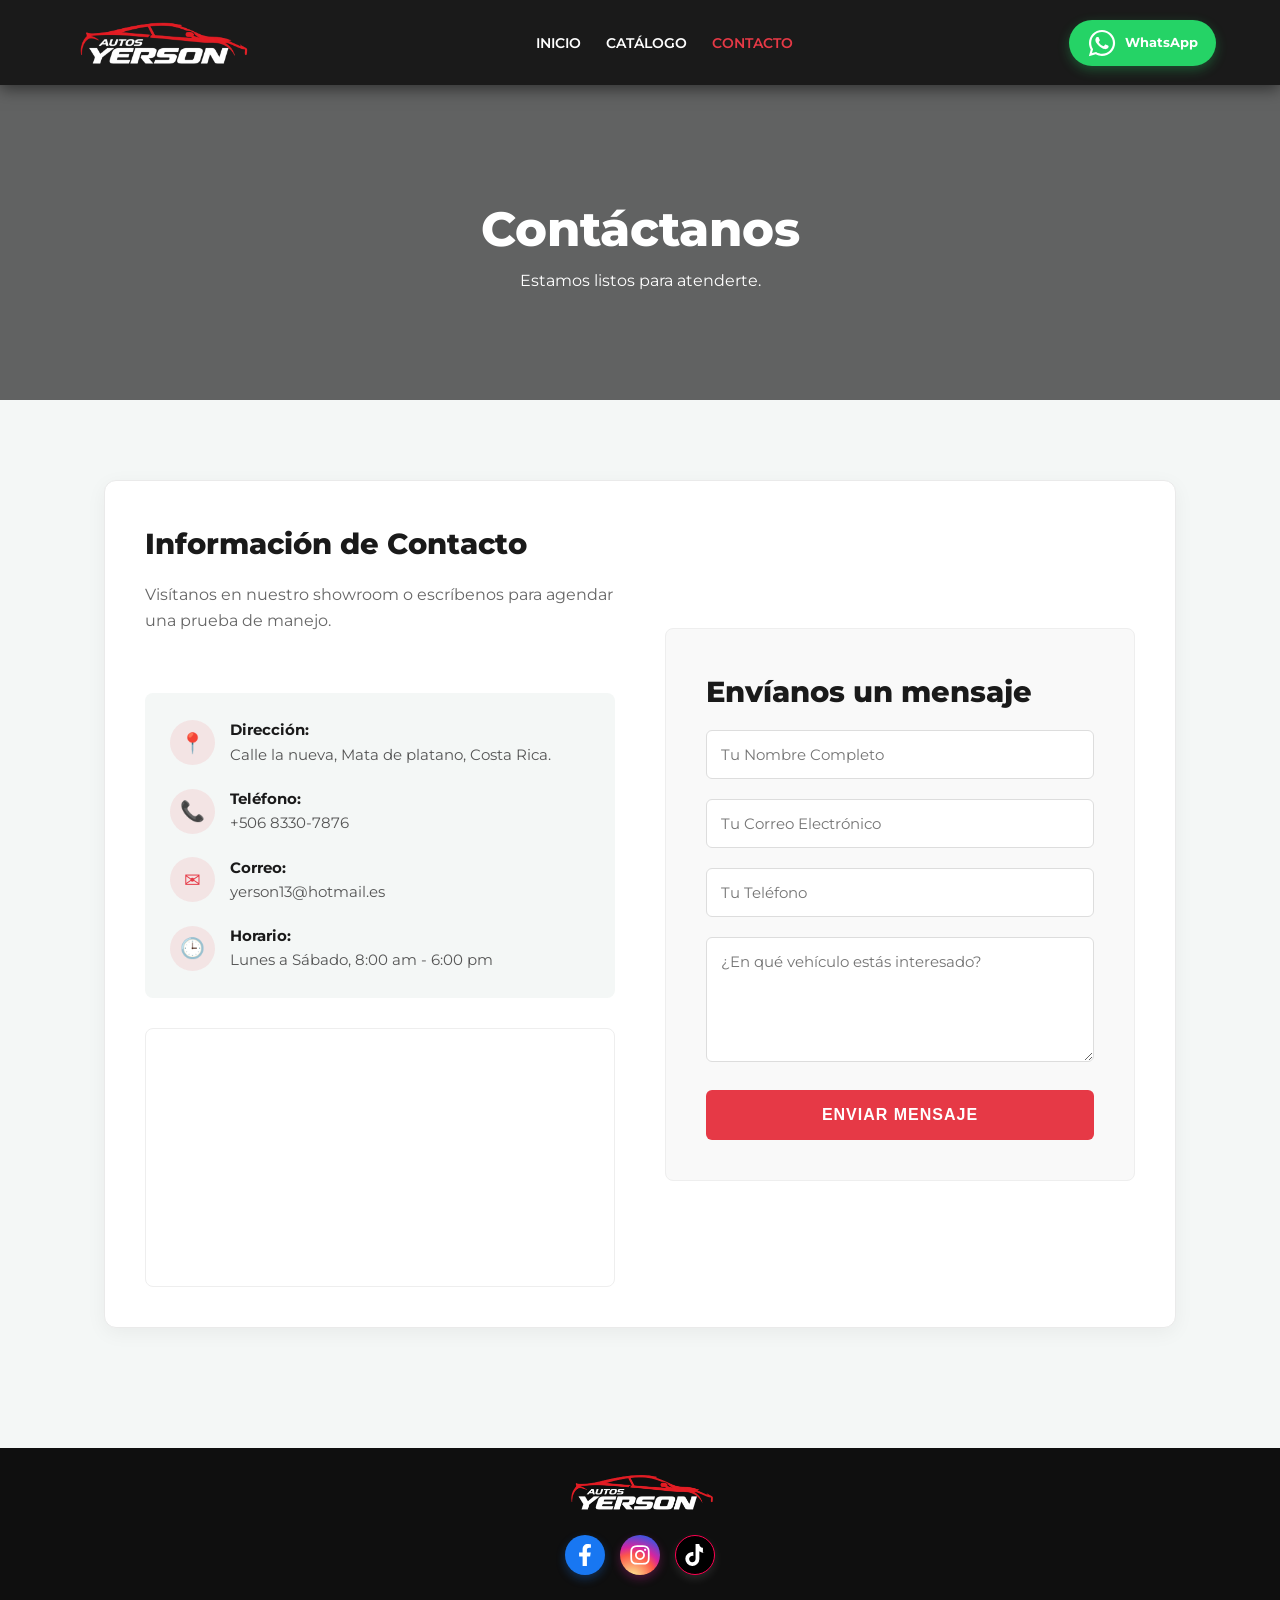
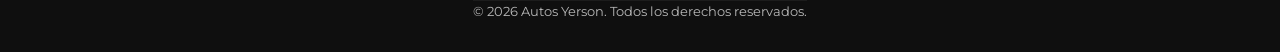
<file: contacto.html>
<!DOCTYPE html>
<html lang="es">
<head>
    <meta charset="UTF-8">
    <meta name="viewport" content="width=device-width, initial-scale=1.0">
    <title>Contacto | Autos Yerson</title>
    <link href="https://fonts.googleapis.com/css2?family=Montserrat:wght@400;600;700;800&display=swap" rel="stylesheet">
    <link rel="stylesheet" href="css/styles.css">
    <link rel="icon" type="image/png" href="img/logo.ico">
</head>
<body>
    <header>
        <div class="logo">
            <a href="index.html">
                <img src="img/logo.png" alt="Logo Autos Yereson" class="logo-img">
            </a>
        </div>
        <button class="menu-toggle" id="menu-toggle">☰</button>
        <nav id="nav-menu">
            <ul>
                <li><a href="index.html">Inicio</a></li>
                <li><a href="catalogo.html">Catálogo</a></li>
                <li><a href="contacto.html" class="active">Contacto</a></li>
            </ul>
        </nav>
         <a href="https://wa.me/50683307876" class="btn-whatsapp desktop-whatsapp" target="_blank" rel="noopener noreferrer">
    <svg viewBox="0 0 448 512" width="18" height="18"><path fill="currentColor" d="M380.9 97.1C339 55.1 283.2 32 223.9 32c-122.4 0-222 99.6-222 222 0 39.1 10.2 77.3 29.6 111L0 480l117.7-30.9c32.4 17.7 68.9 27 106.1 27h.1c122.3 0 224.1-99.6 224.1-222 0-59.3-25.2-115-67.1-157zm-157 341.6c-33.2 0-65.7-8.9-94-25.7l-6.7-4-69.8 18.3L72 359.2l-4.4-7c-18.5-29.4-28.2-63.3-28.2-98.2 0-101.7 82.8-184.5 184.6-184.5 49.3 0 95.6 19.2 130.4 54.1 34.8 34.9 56.2 81.2 56.1 130.5 0 101.8-84.9 184.6-186.6 184.6zm101.2-138.2c-5.5-2.8-32.8-16.2-37.9-18-5.1-1.9-8.8-2.8-12.5 2.8-3.7 5.6-14.3 18-17.6 21.8-3.2 3.7-6.5 4.2-12 1.4-32.6-16.3-54-29.1-75.5-66-5.7-9.8 5.7-9.1 16.3-30.3 1.8-3.7.9-6.9-.5-9.7-1.4-2.8-12.5-30.1-17.1-41.2-4.5-10.8-9.1-9.3-12.5-9.5-3.2-.2-6.9-.2-10.6-.2-3.7 0-9.7 1.4-14.8 6.9-5.1 5.6-19.4 19-19.4 46.3 0 27.3 19.9 53.7 22.6 57.4 2.8 3.7 39.1 59.7 94.8 83.8 35.2 15.2 49 16.5 66.6 13.9 10.7-1.6 32.8-13.4 37.4-26.4 4.6-13 4.6-24.1 3.2-26.4-1.3-2.5-5-3.9-10.5-6.6z"/></svg>
    WhatsApp
</a>
    </header>


<a href="https://wa.me/50683307876" class="whatsapp-flotante-premium" target="_blank" aria-label="Chat por WhatsApp">
    <svg viewBox="0 0 448 512" width="28" height="28">
        <path fill="currentColor" d="M380.9 97.1C339 55.1 283.2 32 223.9 32c-122.4 0-222 99.6-222 222 0 39.1 10.2 77.3 29.6 111L0 480l117.7-30.9c32.4 17.7 68.9 27 106.1 27h.1c122.3 0 224.1-99.6 224.1-222 0-59.3-25.2-115-67.1-157zm-157 341.6c-33.2 0-65.7-8.9-94-25.7l-6.7-4-69.8 18.3L72 359.2l-4.4-7c-18.5-29.4-28.2-63.3-28.2-98.2 0-101.7 82.8-184.5 184.6-184.5 49.3 0 95.6 19.2 130.4 54.1 34.8 34.9 56.2 81.2 56.1 130.5 0 101.8-84.9 184.6-186.6 184.6zm101.2-138.2c-5.5-2.8-32.8-16.2-37.9-18-5.1-1.9-8.8-2.8-12.5 2.8-3.7 5.6-14.3 18-17.6 21.8-3.2 3.7-6.5 4.2-12 1.4-32.6-16.3-54-29.1-75.5-66-5.7-9.8 5.7-9.1 16.3-30.3 1.8-3.7.9-6.9-.5-9.7-1.4-2.8-12.5-30.1-17.1-41.2-4.5-10.8-9.1-9.3-12.5-9.5-3.2-.2-6.9-.2-10.6-.2-3.7 0-9.7 1.4-14.8 6.9-5.1 5.6-19.4 19-19.4 46.3 0 27.3 19.9 53.7 22.6 57.4 2.8 3.7 39.1 59.7 94.8 83.8 35.2 15.2 49 16.5 66.6 13.9 10.7-1.6 32.8-13.4 37.4-26.4 4.6-13 4.6-24.1 3.2-26.4-1.3-2.5-5-3.9-10.5-6.6z"/>
    </svg>
</a>

    <div class="page-header contacto-bg">
        <div class="hero-overlay"></div>
        <div class="page-header-content">
            <h1>Contáctanos</h1>
            <p>Estamos listos para atenderte.</p>
        </div>
    </div>

    <section class="section-container contacto-container">
        <div class="contacto-grid">
            
            <div class="info-contacto">
                <h3>Información de Contacto</h3>
                <p class="texto-intro-contacto">Visítanos en nuestro showroom o escríbenos para agendar una prueba de manejo.</p>
                
                <div class="datos-contacto">
                    <div class="dato-item">
                        <span class="icono-contacto">📍</span> 
                        <div><strong>Dirección:</strong><br>Calle la nueva, Mata de platano, Costa Rica.</div>
                    </div>
                    <div class="dato-item">
                        <span class="icono-contacto">📞</span> 
                        <div><strong>Teléfono:</strong><br> +506 8330-7876</div>
                    </div>
                    <div class="dato-item">
                        <span class="icono-contacto">✉</span> 
                        <div><strong>Correo:</strong><br> yerson13@hotmail.es</div>
                    </div>
                    <div class="dato-item">
                        <span class="icono-contacto">🕒</span> 
                        <div><strong>Horario:</strong><br> Lunes a Sábado, 8:00 am - 6:00 pm</div>
                    </div>
                </div>

                <div class="mapa-container">
                    <iframe src="https://www.google.com/maps/embed?pb=!1m18!1m12!1m3!1d251569.2223048924!2d-84.23469176317765!3d9.935612391038594!2m3!1f0!2f0!3f0!3m2!1i1024!2i768!4f13.1!3m3!1m2!1s0x8fa0e342c50d15c5%3A0xe6746a6a9f11b882!2sSan%20Jos%C3%A9%2C%20Costa%20Rica!5e0!3m2!1ses!2s!4v1700000000000!5m2!1ses!2s" width="100%" height="250" style="border:0;" allowfullscreen="" loading="lazy" referrerpolicy="no-referrer-when-downgrade"></iframe>
                </div>
            </div>

            <div class="caja-formulario">
                <h3>Envíanos un mensaje</h3>
                <form class="formulario-contacto" id="form-contacto">
                    <div class="input-group"><input type="text" placeholder="Tu Nombre Completo" required></div>
                    <div class="input-group"><input type="email" placeholder="Tu Correo Electrónico" required></div>
                    <div class="input-group"><input type="tel" placeholder="Tu Teléfono" required></div>
                    <div class="input-group"><textarea placeholder="¿En qué vehículo estás interesado?" rows="5" required></textarea></div>
                    
                    <button type="submit" class="btn-buscar btn-enviar-contacto">ENVIAR MENSAJE</button>
                    
                    <p id="mensaje-exito" class="mensaje-exito" style="display: none;">¡Mensaje enviado con éxito! Un asesor se comunicará contigo pronto.</p>
                </form>
            </div>

        </div>
    </section>

       <footer>
    <div class="footer-content">
         <div class="logo-footer">
            <img src="img/logo.png" alt="Logo Autos Yerson" style="height:110px;margin-bottom: -45px;">
        </div>
        <div class="redes-sociales">
            <a href="https://facebook.com/autosyerson" class="social-btn facebook" target="_blank" aria-label="Facebook">
                <svg viewBox="0 0 320 512"><path d="M279.14 288l14.22-92.66h-88.91v-60.13c0-25.35 12.42-50.06 52.24-50.06h40.42V6.26S260.43 0 225.36 0c-73.22 0-121.08 44.38-121.08 124.72v70.62H22.89V288h81.39v224h100.17V288z"/></svg>
            </a>
            
            <a href="https://instagram.com/autosyerson" class="social-btn instagram" target="_blank" aria-label="Instagram">
                <svg viewBox="0 0 448 512"><path d="M224.1 141c-63.6 0-114.9 51.3-114.9 114.9s51.3 114.9 114.9 114.9S339 319.5 339 255.9 287.7 141 224.1 141zm0 189.6c-41.1 0-74.7-33.5-74.7-74.7s33.5-74.7 74.7-74.7 74.7 33.5 74.7 74.7-33.6 74.7-74.7 74.7zm146.4-194.3c0 14.9-12 26.8-26.8 26.8-14.9 0-26.8-12-26.8-26.8s12-26.8 26.8-26.8 26.8 12 26.8 26.8zm76.1 27.2c-1.7-35.9-9.9-67.7-36.2-93.9-26.2-26.2-58-34.4-93.9-36.2-37-2.1-147.9-2.1-184.9 0-35.8 1.7-67.6 9.9-93.9 36.1s-34.4 58-36.2 93.9c-2.1 37-2.1 147.9 0 184.9 1.7 35.9 9.9 67.7 36.2 93.9s58 34.4 93.9 36.2c37 2.1 147.9 2.1 184.9 0 35.9-1.7 67.7-9.9 93.9-36.2 26.2-26.2 34.4-58 36.2-93.9 2.1-37 2.1-147.8 0-184.8zM398.8 388c-7.8 19.6-22.9 34.7-42.6 42.6-29.5 11.7-99.5 9-132.1 9s-102.7 2.6-132.1-9c-19.6-7.8-34.7-22.9-42.6-42.6-11.7-29.5-9-99.5-9-132.1s-2.6-102.7 9-132.1c7.8-19.6 22.9-34.7 42.6-42.6 29.5-11.7 99.5-9 132.1-9s102.7-2.6 132.1 9c19.6 7.8 34.7 22.9 42.6 42.6 11.7 29.5 9 99.5 9 132.1s2.7 102.7-9 132.1z"/></svg>
            </a>

            <a href="https://tiktok.com/@autosyerson" class="social-btn tiktok" target="_blank" aria-label="TikTok">
                <svg viewBox="0 0 448 512"><path d="M448,209.91a210.06,210.06,0,0,1-122.77-39.25V349.38A162.55,162.55,0,1,1,185,188.31V278.2a74.62,74.62,0,1,0,52.23,71.18V0l88,0a121.18,121.18,0,0,0,1.86,22.32c7.87,34.19,36.31,59.78,71,66.73,3.37.67,6.81,1,10.23,1.1V209.91Z"/></svg>
            </a>
        </div>

        <p class="copyright">© 2026 Autos Yerson. Todos los derechos reservados.</p>
    </div>
</footer>

    
    <script src="js/script.js"></script>
</body>
</html>
</file>
<file: css/styles.css>
/* Estilos Generales y Reseteo */
:root {
    --primary-red: #E63946;
    --dark-text: #1A1A1A;
    --light-gray: #F4F7F6;
    --pure-white: #FFFFFF;
    --pure-black: #000000;
}

* {
    margin: 0;
    padding: 0;
    box-sizing: border-box;
}

body {
    font-family: 'Montserrat', sans-serif; /* Fuente moderna */
    background-color: var(--light-gray);
    color: var(--dark-text);
    line-height: 1.6;
}

/* Cabecera Moderna */
header {
    display: flex;
    justify-content: space-between;
    align-items: center;
    padding: 15px 5%;
    background-color: var(--pure-white);
    box-shadow: 0 2px 10px rgba(0,0,0,0.08);
    position: sticky;
    top: 0;
    z-index: 1000;
}

/* Nuevo estilo de Logo Bicolor */
.logo {
    font-size: 28px;
    font-weight: 800; /* Extra bold */
    letter-spacing: -0.5px;
}

.brand-red { color: var(--primary-red); }
.brand-dark { color: var(--dark-text); }
.brand-white { color: var(--pure-white); }

header nav ul {
    list-style: none;
    display: flex;
    gap: 30px;
}

header nav ul li a {
    text-decoration: none;
    color: var(--dark-text);
    font-weight: 600;
    font-size: 14px;
    text-transform: uppercase;
    transition: color 0.3s;
}

header nav ul li a:hover, header nav ul li a.active {
    color: var(--primary-red);
}

.btn-whatsapp {
    background-color: #25D366;
    color: white;
    border: none;
    padding: 12px 25px;
    border-radius: 50px; /* Botones redondeados modernos */
    font-weight: 700;
    font-size: 14px;
    cursor: pointer;
    box-shadow: 0 4px 6px rgba(37, 211, 102, 0.2);
    transition: transform 0.2s;
}

.btn-whatsapp:hover { transform: translateY(-2px); }

/* Banner Principal y Buscador */
.hero {
    position: relative;
    /* Nueva imagen de fondo más "premium" */
    background: url('https://images.unsplash.com/photo-1492144534655-ae79c964c9d7?ixlib=rb-4.0.3&auto=format&fit=crop&w=1920&q=80') center/cover no-repeat;
    height: 70vh; /* Un poco más alto */
    display: flex;
    justify-content: center;
    align-items: center;
    text-align: center;
    color: var(--pure-white);
}

/* Capa oscura sobre la imagen para mejorar lectura */
.hero-overlay {
    position: absolute;
    top: 0; left: 0; width: 100%; height: 100%;
    background: linear-gradient(rgba(0,0,0,0.3), rgba(0,0,0,0.7));
}

.hero-content {
    position: relative;
    z-index: 2;
    width: 90%;
    max-width: 1000px;
}

.hero-content h1 {
    font-size: 3.5rem;
    font-weight: 800;
    text-shadow: 0 2px 4px rgba(0,0,0,0.3);
}

.hero-subtitle {
    font-size: 1.2rem;
    margin-bottom: 40px;
    opacity: 0.9;
}

/* Buscador Flotante Moderno */
.search-box {
    background: var(--pure-white);
    padding: 15px;
    border-radius: 8px;
    display: flex;
    gap: 15px;
    justify-content: center;
    flex-wrap: wrap;
    box-shadow: 0 15px 30px rgba(0,0,0,0.15); /* Sombra más prominente */
}

.input-group {
    flex: 1 1 200px; /* Flex para que se adapten */
}

.search-box select, .search-box button {
    width: 100%;
    padding: 15px 20px;
    border: 2px solid #eee;
    border-radius: 6px;
    outline: none;
    font-size: 16px;
    font-family: 'Montserrat', sans-serif;
    font-weight: 600;
    color: #555;
    background-color: #fff;
    transition: border-color 0.3s;
}

.search-box select:focus {
    border-color: var(--primary-red);
}

.btn-buscar {
    background-color: var(--primary-red);
    color: white;
    border: none;
    cursor: pointer;
    font-weight: 800;
    letter-spacing: 1px;
    text-transform: uppercase;
    flex: 0 1 auto; /* El botón no se estira tanto como los selects */
    padding-left: 40px !important;
    padding-right: 40px !important;
}

/* Secciones Comunes */
.section-container {
    padding: 80px 5%;
}

.section-title {
    text-align: center;
    margin-bottom: 50px;
    color: var(--dark-text);
    font-size: 2.2rem;
    font-weight: 700;
    position: relative;
}

/* Pequeña línea roja debajo de los títulos */
.section-title::after {
    content: '';
    display: block;
    width: 60px;
    height: 4px;
    background: var(--primary-red);
    margin: 15px auto 0;
    border-radius: 2px;
}

/* Catálogo de Autos (Tarjetas) */
.grid-autos {
    display: grid;
    grid-template-columns: repeat(auto-fill, minmax(300px, 1fr));
    gap: 30px;
}

.tarjeta-auto {
    background: var(--pure-white);
    border-radius: 12px; /* Bordes más redondeados */
    overflow: hidden;
    box-shadow: 0 5px 15px rgba(0,0,0,0.05);
    transition: all 0.3s ease;
    border: none; /* Quitamos el borde gris anterior */
}

.tarjeta-auto:hover {
    transform: translateY(-8px);
    box-shadow: 0 15px 30px rgba(0,0,0,0.1);
}

.image-container {
    position: relative;
    height: 240px;
    overflow: hidden;
}

.tarjeta-auto img {
    width: 100%;
    height: 100%;
    object-fit: cover;
    transition: transform 0.5s;
}

.tarjeta-auto:hover img {
    transform: scale(1.05); /* Zoom suave al pasar el mouse */
}

.tag-transmision {
    position: absolute;
    bottom: 10px;
    left: 10px;
    background: rgba(0,0,0,0.7);
    color: white;
    padding: 5px 10px;
    font-size: 12px;
    border-radius: 4px;
    font-weight: 600;
}

.info-auto {
    padding: 25px;
}

.precios-container {
    display: flex;
    align-items: baseline;
    gap: 10px;
    margin-bottom: 5px;
}

.precio-actual {
    font-size: 1.8rem;
    color: var(--primary-red);
    font-weight: 800;
}

.precio-anterior {
    text-decoration: line-through;
    color: #aaa;
    font-size: 1rem;
    font-weight: 600;
}

.titulo-auto {
    font-size: 1.3rem;
    margin: 10px 0;
    color: var(--dark-text);
    font-weight: 700;
}

.detalles-auto {
    color: #666;
    font-size: 1rem;
    font-weight: 500;
}

/* Categorías rápidas */
.grid-categorias {
    display: grid;
    grid-template-columns: repeat(auto-fit, minmax(220px, 1fr));
    gap: 25px;
}

.item-categoria {
    background: var(--pure-white);
    padding: 35px 20px;
    text-align: center;
    border-radius: 12px;
    font-weight: 700;
    color: var(--dark-text);
    cursor: pointer;
    transition: all 0.3s;
    box-shadow: 0 4px 10px rgba(0,0,0,0.03);
    border: 2px solid transparent;
    text-transform: uppercase;
    letter-spacing: 0.5px;
}

.item-categoria:hover {
    border-color: var(--primary-red);
    color: var(--primary-red);
    transform: translateY(-3px);
    box-shadow: 0 10px 20px rgba(230, 57, 70, 0.1);
}

/* Footer Negro */
footer {
    background: var(--pure-black);
    color: var(--pure-white);
    text-align: center;
    padding: 10px 0;
    margin-top: 0px;
}

.footer-content {
    display: flex;
    flex-direction: column;
    align-items: center;
    gap: 20px;
}

.logo-footer {
    font-size: 24px;
    font-weight: 800;
}

footer p {
    opacity: 0.7;
    font-size: 14px;
}

:root {
    --primary-red: #E63946;
    --dark-text: #1A1A1A;
    --light-gray: #F4F7F6;
    --pure-white: #FFFFFF;
    --pure-black: #000000;
}

* { margin: 0; padding: 0; box-sizing: border-box; }
body { font-family: 'Montserrat', sans-serif; background-color: var(--light-gray); color: var(--dark-text); line-height: 1.6; }

/* Header */
header { display: flex; justify-content: space-between; align-items: center; padding: 15px 5%; background-color: var(--pure-white); box-shadow: 0 2px 10px rgba(0,0,0,0.08); position: sticky; top: 0; z-index: 1000; }
.logo { font-size: 28px; font-weight: 800; letter-spacing: -0.5px; }
.brand-red { color: var(--primary-red); }
.brand-dark { color: var(--dark-text); }
.brand-white { color: var(--pure-white); }
header nav ul { list-style: none; display: flex; gap: 30px; }
header nav ul li a { text-decoration: none; color: var(--dark-text); font-weight: 600; font-size: 14px; text-transform: uppercase; transition: color 0.3s; }
header nav ul li a:hover, header nav ul li a.active { color: var(--primary-red); }
.btn-whatsapp { background-color: #25D366; color: white; border: none; padding: 12px 25px; border-radius: 50px; font-weight: 700; cursor: pointer; transition: transform 0.2s; }

/* Banners */
.hero { position: relative; background: url('https://images.unsplash.com/photo-1492144534655-ae79c964c9d7?ixlib=rb-4.0.3&auto=format&fit=crop&w=1920&q=80') center/cover no-repeat; height: 70vh; display: flex; justify-content: center; align-items: center; text-align: center; color: var(--pure-white); }
.hero-overlay { position: absolute; top: 0; left: 0; width: 100%; height: 100%; background: linear-gradient(rgba(0,0,0,0.3), rgba(0,0,0,0.7)); }
.hero-content { position: relative; z-index: 2; width: 90%; max-width: 1000px; }
.hero-content h1 { font-size: 3.5rem; font-weight: 800; }
.hero-subtitle { font-size: 1.2rem; margin-bottom: 40px; }

/* Buscador */
.search-box { background: var(--pure-white); padding: 15px; border-radius: 8px; display: flex; gap: 15px; justify-content: center; flex-wrap: wrap; box-shadow: 0 15px 30px rgba(0,0,0,0.15); }
.input-group { flex: 1 1 200px; }
.search-box select, .search-box button { width: 100%; padding: 15px 20px; border: 2px solid #eee; border-radius: 6px; font-family: 'Montserrat', sans-serif; font-weight: 600; }
.btn-buscar { background-color: var(--primary-red); color: white; border: none; cursor: pointer; text-transform: uppercase; flex: 0 1 auto; }

/* Secciones Generales */
.section-container { padding: 80px 5%; }
.section-title { text-align: center; margin-bottom: 50px; font-size: 2.2rem; font-weight: 700; }
.section-title::after { content: ''; display: block; width: 60px; height: 4px; background: var(--primary-red); margin: 15px auto 0; }

/* Catálogo y Tarjetas */
.grid-autos { display: grid; grid-template-columns: repeat(auto-fill, minmax(300px, 1fr)); gap: 30px; }
.tarjeta-auto { background: var(--pure-white); border-radius: 12px; overflow: hidden; box-shadow: 0 5px 15px rgba(0,0,0,0.05); transition: all 0.3s ease; }
.tarjeta-auto:hover { transform: translateY(-8px); box-shadow: 0 15px 30px rgba(0,0,0,0.1); }
.image-container { position: relative; height: 240px; overflow: hidden; }
.tarjeta-auto img { width: 100%; height: 100%; object-fit: cover; transition: transform 0.5s; }
.tarjeta-auto:hover img { transform: scale(1.05); }
.tag-transmision { position: absolute; bottom: 10px; left: 10px; background: rgba(0,0,0,0.7); color: white; padding: 5px 10px; font-size: 12px; border-radius: 4px; font-weight: 600; }
.info-auto { padding: 25px; }
.precios-container { display: flex; align-items: baseline; gap: 10px; margin-bottom: 5px; }
.precio-actual { font-size: 1.8rem; color: var(--primary-red); font-weight: 800; }
.precio-anterior { text-decoration: line-through; color: #aaa; font-weight: 600; }
.titulo-auto { font-size: 1.3rem; margin: 10px 0; font-weight: 700; }

/* Categorías */
.grid-categorias { display: grid; grid-template-columns: repeat(auto-fit, minmax(220px, 1fr)); gap: 25px; }
.item-categoria { background: var(--pure-white); padding: 35px 20px; text-align: center; border-radius: 12px; font-weight: 700; cursor: pointer; transition: all 0.3s; border: 2px solid transparent; text-transform: uppercase; }
.item-categoria:hover { border-color: var(--primary-red); color: var(--primary-red); transform: translateY(-3px); }

/* Footer */
footer { background: var(--pure-black); color: var(--pure-white); text-align: center; padding: 50px 0; margin-top: 40px; }
.footer-content { display: flex; flex-direction: column; align-items: center; gap: 20px; }
.logo-footer { font-size: 24px; font-weight: 800; }

/* Páginas Internas */
.page-header { position: relative; height: 40vh; display: flex; justify-content: center; align-items: center; text-align: center; color: var(--pure-white); background-size: cover; background-position: center; }
.catalogo-bg { background-image: url('https://images.unsplash.com/photo-1549317661-bd32c8ce0be2?ixlib=rb-4.0.3&auto=format&fit=crop&w=1920&q=80'); }
.nosotros-bg { background-image: url('https://images.unsplash.com/photo-1560250097-0b93528c311a?ixlib=rb-4.0.3&auto=format&fit=crop&w=1920&q=80'); }
.contacto-bg { background-image: url('https://images.unsplash.com/photo-1534080534261-2495bb1cd5f3?ixlib=rb-4.0.3&auto=format&fit=crop&w=1920&q=80'); }
.page-header-content { position: relative; z-index: 2; }
.page-header-content h1 { font-size: 3rem; font-weight: 800; }
.nosotros-grid, .contacto-grid { display: grid; grid-template-columns: 1fr 1fr; gap: 50px; align-items: center; }
.nosotros-imagen img { width: 100%; border-radius: 12px; }
.contacto-grid { background: var(--pure-white); padding: 50px; border-radius: 12px; }
.datos-contacto { margin-top: 30px; background: var(--light-gray); padding: 25px; border-radius: 8px; }
.formulario-contacto .input-group { margin-bottom: 20px; width: 100%; }
.formulario-contacto input, .formulario-contacto textarea { width: 100%; padding: 15px; border: 2px solid #eee; border-radius: 6px; font-family: 'Montserrat', sans-serif; outline: none; }

/* Estilos Responsivos */
.menu-toggle { display: none; font-size: 28px; background: none; border: none; cursor: pointer; color: var(--dark-text); }
.whatsapp-flotante { display: none; }

@media (max-width: 768px) {
    .section-container { padding: 40px 5%; }
    h1 { font-size: 2.2rem !important; }
    header { flex-wrap: wrap; padding: 15px 5%; }
    .menu-toggle { display: block; }
    .desktop-whatsapp { display: none; }
    #nav-menu { width: 100%; display: none; flex-direction: column; background-color: var(--pure-white); padding: 20px 0; border-top: 1px solid #eee; margin-top: 15px; }
    #nav-menu.activo { display: flex; }
    header nav ul { flex-direction: column; gap: 15px; text-align: center; }
    .search-box { flex-direction: column; padding: 20px; }
    .input-group, .btn-buscar { width: 100%; }
    .grid-autos, .nosotros-grid, .contacto-grid { grid-template-columns: 1fr; }
    .hero { height: 60vh; }
    .page-header { height: 30vh; }
    .whatsapp-flotante { display: flex; align-items: center; gap: 8px; position: fixed; bottom: 20px; right: 20px; background-color: #25D366; color: white; padding: 12px 20px; border-radius: 50px; text-decoration: none; font-weight: 700; box-shadow: 0 4px 10px rgba(0,0,0,0.2); z-index: 1000; }
}

/* Header Oscuro para integrar el Logo */
header { 
    display: flex; 
    justify-content: space-between; 
    align-items: center; 
    padding: 10px 5%; 
    background-color: #0f0f0f; /* Negro casi puro */
    box-shadow: 0 4px 15px rgba(0,0,0,0.5); 
    position: sticky; 
    top: 0; 
    z-index: 1000; 
}

/* Ajustes de la imagen del logo */
.logo-img {
    height: 60px;
    width: auto;
    display: block;
    object-fit: contain;
}

header nav ul { 
    list-style: none; 
    display: flex; 
    gap: 30px; 
}

/* Letras del menú ahora en blanco */
header nav ul li a { 
    text-decoration: none; 
    color: var(--pure-white); /* Texto blanco */
    font-weight: 600; 
    font-size: 14px; 
    text-transform: uppercase; 
    transition: color 0.3s; 
}

header nav ul li a:hover, header nav ul li a.active { 
    color: var(--primary-red); /* Al pasar el mouse se pone rojo */
}

.btn-whatsapp { 
    background-color: #25D366; 
    color: white; 
    border: none; 
    padding: 12px 25px; 
    border-radius: 50px; 
    font-weight: 700; 
    cursor: pointer; 
    transition: transform 0.2s; 
}

/* Ajuste del botón hamburguesa a blanco para móviles */
.menu-toggle { 
    display: none; 
    font-size: 28px; 
    background: none; 
    border: none; 
    cursor: pointer; 
    color: var(--pure-white); 
}
/* --- NUEVOS ESTILOS DE CABECERA Y BOTONES --- */
header { 
    display: flex; 
    justify-content: space-between; 
    align-items: center; 
    padding: 10px 5%; 
    background-color: #1a1a1a; /* Gris muy oscuro igual a la imagen */
    position: sticky; 
    top: 0; 
    z-index: 1000; 
}

.header-actions {
    display: flex;
    gap: 15px;
}

.btn-header-red {
    background-color: #e53935;
    color: white;
    padding: 8px 20px;
    border-radius: 4px;
    text-decoration: none;
    font-weight: 600;
    font-size: 14px;
}

.btn-header-white {
    background-color: white;
    color: #1a1a1a;
    padding: 8px 20px;
    border-radius: 4px;
    text-decoration: none;
    font-weight: 600;
    font-size: 14px;
}

.desktop-only { display: flex; }

/* --- SECCIÓN DEL BUSCADOR ROJO --- */
.busqueda-roja {
    background-color: #da2128; /* Rojo exacto de la imagen de referencia */
    padding: 30px 5%;
}

.busqueda-container {
    max-width: 1200px;
    margin: 0 auto;
}

.advanced-search-form {
    display: flex;
    flex-direction: column;
    gap: 15px;
}

/* Fila 1: Input de texto y Botón buscar */
.search-row-1 {
    display: flex;
    gap: 15px;
}

.input-general {
    flex: 1;
    padding: 12px 15px;
    border: none;
    border-radius: 4px;
    font-size: 15px;
    font-family: 'Montserrat', sans-serif;
    outline: none;
}

.btn-buscar-dark {
    background-color: #4a4d50; /* Gris oscuro del botón Buscar */
    color: white;
    border: none;
    padding: 0 25px;
    border-radius: 4px;
    font-size: 15px;
    cursor: pointer;
    font-weight: 600;
    font-family: 'Montserrat', sans-serif;
}

/* Fila 2: Selectores */
.search-row-2 {
    display: flex;
    gap: 10px;
    flex-wrap: wrap; /* Para que se acomoden en celular */
}

.search-row-2 select {
    flex: 1;
    min-width: 140px;
    padding: 12px;
    border: none;
    border-radius: 4px;
    font-size: 14px;
    font-family: 'Montserrat', sans-serif;
    color: #333;
    outline: none;
    cursor: pointer;
}

/* Fila 3: Botón Ver Todos */
.btn-ver-todos {
    background: transparent;
    color: white;
    border: 1px solid white;
    padding: 8px 25px;
    border-radius: 4px;
    font-size: 14px;
    cursor: pointer;
    font-weight: 600;
    transition: all 0.3s;
    font-family: 'Montserrat', sans-serif;
}

.btn-ver-todos:hover {
    background: white;
    color: #da2128;
}

/* --- BANNER DEBAJO DEL BUSCADOR --- */
.banner-promocion {
    margin-top: -50px;
    width: 100%;
    background-color: #f4f4f4; /* Fondo claro por si la imagen no carga rápido */
}

.img-banner-ancho {
    width: 100%;
    height: 610px; /* Esto permite que la imagen muestre su altura real */
    display: block;
    /* Eliminamos el object-fit: cover para que no la recorte */
}


/* --- RESPONSIVIDAD (Móviles) --- */
@media (max-width: 768px) {
    .desktop-only { display: none; }
    .search-row-1 { flex-direction: column; }
    .btn-buscar-dark { padding: 15px; }
    .img-banner-ancho { height: 170px; }
}

/* --- SECCIÓN DEL BUSCADOR CON DEGRADADO --- */
.busqueda-degradado {
    /* Degradado sutil: del rojo vivo a un rojo casi negro en la esquina inferior derecha */
    background: linear-gradient(135deg, #da2128 30%, #b40a0f 100%);
    padding: 50px 5%;
    margin-bottom: 40px;
}

.busqueda-container {
    max-width: 1200px;
    margin: 0 auto;
}

.advanced-search-form {
    display: flex;
    flex-direction: column;
    gap: 15px;
}

/* Área principal: Input/Selects a la izquierda, Botón Buscar a la derecha */
.search-main-area {
    display: flex;
    gap: 15px;
    align-items: flex-start;
}

.search-inputs-col {
    flex: 1;
    display: flex;
    flex-direction: column;
    gap: 15px;
}

/* Input de texto largo */
.input-general {
    width: 100%;
    padding: 14px 15px;
    border: none;
    border-radius: 4px;
    font-size: 15px;
    font-family: 'Montserrat', sans-serif;
    outline: none;
}

/* Fila de selectores */
.search-selects-row {
    display: flex;
    gap: 10px;
    flex-wrap: wrap;
}

.search-selects-row select, .btn-white-filter {
    flex: 1;
    min-width: 120px;
    padding: 12px;
    border: none;
    border-radius: 4px;
    font-size: 14px;
    font-family: 'Montserrat', sans-serif;
    color: #333;
    outline: none;
    cursor: pointer;
}

.btn-white-filter {
    background: white;
    text-align: center;
}

/* Botón Buscar oscuro a la derecha */
.btn-buscar-dark {
    background-color: #4a4d50; 
    color: white;
    border: none;
    padding: 0 30px;
    height: 48px; /* Misma altura que el input de texto */
    border-radius: 4px;
    font-size: 15px;
    cursor: pointer;
    font-weight: 600;
    font-family: 'Montserrat', sans-serif;
    transition: background 0.3s;
    display: flex;
    align-items: center;
}

.btn-buscar-dark:hover {
    background-color: #2c2e30;
}

/* Fila 3: Botón Ver Todos */
.search-row-3 {
    margin-top: 5px;
}

.btn-ver-todos {
    background: transparent;
    color: white;
    border: 1px solid white;
    padding: 8px 25px;
    border-radius: 4px;
    font-size: 14px;
    cursor: pointer;
    font-weight: 600;
    transition: all 0.3s;
    font-family: 'Montserrat', sans-serif;
}

.btn-ver-todos:hover {
    background: white;
    color: #da2128;
}

/* --- RESPONSIVIDAD (Móviles) --- */
@media (max-width: 768px) {
    .search-main-area { flex-direction: column; }
    .btn-buscar-dark { width: 100%; justify-content: center; height: auto; padding: 15px; }
}
/* --- CATÁLOGO ESTILO VEINSA --- */
.seccion-catalogo {
    padding: 60px 5%;
    background-color: #ffffff; /* Fondo blanco limpio */
    padding-bottom: 150px;
}

.contenedor-centrado {
    max-width: 1200px;
    margin: 0 auto;
}

.titulo-principal {
    text-align: center;
    font-size: 28px;
    font-weight: 800;
    color: #1a1a1a;
    margin-bottom: 10px;
    text-transform: uppercase;
}

.subtitulo-principal {
    text-align: center;
    font-size: 16px;
    color: #666;
    margin-bottom: 40px;
}

/* Cuadrícula de Autos */
.grid-veinsa {
    display: grid;
    grid-template-columns: repeat(auto-fill, minmax(260px, 1fr));
    gap: 20px;
}

/* Tarjeta Exacta */
.tarjeta-veinsa {
    background: #fff;
    border: 1px solid #eaeaea; /* Borde muy sutil */
    border-radius: 8px;
    overflow: hidden;
    position: relative;
    transition: box-shadow 0.3s ease;
}

.tarjeta-veinsa:hover {
    box-shadow: 0 10px 20px rgba(0,0,0,0.08);
}

.img-veinsa-container {
    position: relative;
    height: 200px;
    width: 100%;
}

.img-veinsa-container img {
    width: 100%;
    height: 100%;
    object-fit: cover;
}

/* Etiqueta "Nuevo" sobre la foto */
.tag-estado {
    position: absolute;
    top: 10px;
    left: 10px;
    background-color: #28a745; /* Verde para nuevo */
    color: white;
    font-size: 11px;
    font-weight: bold;
    padding: 4px 8px;
    border-radius: 4px;
    text-transform: uppercase;
}

.info-veinsa {
    padding: 20px;
}

.precios-veinsa {
    display: flex;
    flex-direction: column;
    margin-bottom: 15px;
}

.precio-ahora {
    font-size: 22px;
    font-weight: 800;
    color: #da2128; /* Rojo marca */
}

.precio-antes {
    font-size: 13px;
    color: #999;
    text-decoration: line-through;
    margin-top: -2px;
}

.modelo-veinsa {
    font-size: 16px;
    font-weight: 700;
    color: #1a1a1a;
    text-transform: uppercase;
    margin-bottom: 2px;
}

.marca-veinsa {
    font-size: 12px;
    color: #777;
    text-transform: uppercase;
    margin-bottom: 10px;
}

.detalles-veinsa {
    font-size: 12px;
    color: #555;
    font-weight: 600;
    border-top: 1px solid #f0f0f0;
    padding-top: 10px;
}

/* --- SECCIÓN ¿NO TE HAS DECIDIDO? --- */
.seccion-indecisos {
    background-color: #f8f9fa; /* Gris muy clarito */
    padding: 60px 5%;
    text-align: center;
}

.indecisos-header {
    margin-bottom: 40px;
}

.icono-decisiones {
    font-size: 40px;
    display: block;
    margin-bottom: 10px;
}

.indecisos-header h2 {
    font-size: 24px;
    font-weight: 800;
    color: #1a1a1a;
    margin-bottom: 10px;
}

.indecisos-header p {
    color: #666;
    max-width: 600px;
    margin: 0 auto;
}

.grid-categorias-veinsa {
    display: flex;
    flex-wrap: wrap;
    justify-content: center;
    gap: 15px;
}

.cat-veinsa {
    background: #fff;
    border: 1px solid #ddd;
    color: #333;
    padding: 15px 25px;
    border-radius: 8px;
    text-decoration: none;
    font-weight: 600;
    font-size: 14px;
    transition: all 0.2s;
}

.cat-veinsa:hover {
    border-color: #da2128;
    color: #da2128;
    box-shadow: 0 4px 10px rgba(0,0,0,0.05);
}
/* =========================================
   SECCIÓN: ¿NO TE HAS DECIDIDO? (Tarjeta Exacta)
========================================= */
.seccion-indecisos {
    background-color: var(--light-gray);
    padding: 60px 5%;
}

.caja-indecisos {
    background-color: var(--pure-white);
    border-radius: 12px;
    box-shadow: 0 10px 30px rgba(0,0,0,0.06); /* Sombra suave de la tarjeta */
    padding: 50px;
    display: flex;
    align-items: center;
    gap: 50px;
}

/* --- Izquierda: Textos e Icono --- */
.indecisos-izq {
    flex: 1;
    text-align: left;
}

.icono-pregunta {
    width: 45px;
    height: 45px;
    border: 2px solid var(--primary-red);
    color: var(--primary-red);
    border-radius: 50%;
    display: flex;
    align-items: center;
    justify-content: center;
    font-size: 24px;
    font-weight: 800;
    margin-bottom: 20px;
}

.indecisos-izq h2 {
    font-size: 2.2rem;
    font-weight: 800;
    color: var(--dark-text);
    margin-bottom: 10px;
    letter-spacing: -0.5px;
}

.indecisos-izq p {
    color: #777;
    font-size: 15px;
    line-height: 1.6;
}

/* --- Derecha: Botones Blancos --- */
.indecisos-der {
    flex: 1.5;
    display: flex;
    flex-wrap: wrap;
    gap: 12px;
    justify-content: flex-start;
}

.btn-indeciso {
    background: var(--pure-white);
    border: 1px solid transparent;
    box-shadow: 0 2px 8px rgba(0,0,0,0.06); /* Sombra muy sutil */
    color: #666;
    padding: 10px 20px;
    border-radius: 6px;
    text-decoration: none;
    font-weight: 600;
    font-size: 13px;
    display: flex;
    align-items: center;
    gap: 8px;
    transition: all 0.2s;
}

.btn-indeciso:hover {
    transform: translateY(-2px);
    box-shadow: 0 6px 15px rgba(0,0,0,0.1);
    color: var(--primary-red);
}

/* Truco: Decolorar los iconos para que se vean grises y sutiles */
.icono-btn {
    filter: grayscale(100%) opacity(0.5);
    font-size: 16px;
    transition: all 0.2s;
}

.btn-indeciso:hover .icono-btn {
    filter: grayscale(0%) opacity(1); /* Toman color al pasar el mouse */
}

/* --- Botón Ver Todos (Rojo Fuerte) --- */
.btn-rojo-fuerte {
    background-color: var(--primary-red);
    color: var(--pure-white) !important;
    box-shadow: 0 4px 10px rgba(218, 33, 40, 0.3);
    border: none;
}

.btn-rojo-fuerte:hover {
    background-color: #b81c22;
    color: var(--pure-white);
}

/* --- Responsividad (Móviles) --- */
@media (max-width: 900px) {
    .caja-indecisos {
        flex-direction: column;
        padding: 30px 20px;
        text-align: center;
        gap: 30px;
    }
    
    .indecisos-izq {
        display: flex;
        flex-direction: column;
        align-items: center;
        text-align: center;
    }

    .indecisos-der {
        justify-content: center;
    }
}
/* =========================================
   CARRUSELES POR CATEGORÍA
========================================= */
.seccion-carruseles {
    padding: 60px 5%;
    background-color: var(--pure-white);
}

.carrusel-categoria {
    margin-bottom: 50px;
}

.titulo-carrusel {
    font-size: 22px;
    font-weight: 800;
    color: var(--dark-text);
    margin-bottom: 20px;
    text-transform: uppercase;
    border-left: 5px solid var(--primary-red);
    padding-left: 15px;
}

.carrusel-wrapper {
    position: relative;
    display: flex;
    align-items: center;
}

/* Contenedor que hace el scroll horizontal */
.carrusel-scroll {
    display: flex;
    gap: 20px;
    overflow-x: auto;
    scroll-snap-type: x mandatory; /* Hace que el deslizamiento encaje perfecto */
    scroll-behavior: smooth;
    padding: 10px 5px 25px 5px; /* Espacio para que no se corte la sombra de las tarjetas */
    width: 100%;
    -ms-overflow-style: none;  /* Oculta scrollbar en IE/Edge */
    scrollbar-width: none;  /* Oculta scrollbar en Firefox */
}

/* Oculta la barra de scroll en Chrome/Safari */
.carrusel-scroll::-webkit-scrollbar {
    display: none; 
}

/* Ajuste específico para que las tarjetas no se encojan dentro del carrusel */
.carrusel-scroll .tarjeta-veinsa {
    min-width: 280px;
    max-width: 280px;
    scroll-snap-align: start;
    flex: 0 0 auto;
}

/* Botones Flechas */
.btn-carrusel {
    background-color: var(--pure-white);
    border: 2px solid #eaeaea;
    color: var(--dark-text);
    font-size: 18px;
    width: 45px;
    height: 45px;
    border-radius: 50%;
    cursor: pointer;
    position: absolute;
    z-index: 10;
    box-shadow: 0 4px 10px rgba(0,0,0,0.1);
    display: flex;
    align-items: center;
    justify-content: center;
    transition: all 0.3s;
}

.btn-carrusel:hover {
    background-color: var(--primary-red);
    color: var(--pure-white);
    border-color: var(--primary-red);
}

/* Posiciones de los botones */
.prev-btn { left: -20px; }
.next-btn { right: -20px; }

/* En celulares quitamos los botones porque el usuario desliza con el dedo */
@media (max-width: 768px) {
    .btn-carrusel { display: none; }
    .carrusel-scroll .tarjeta-veinsa { 
        min-width: 85%; /* Las tarjetas ocupan casi toda la pantalla */
        max-width: 85%; 
    }
}

/* =========================================
   REDES SOCIALES FOOTER
========================================= */
.redes-sociales {
    display: flex;
    gap: 8px; /* Juntamos un poquito más los íconos porque ahora son más pequeños */
    margin-top: -15px; /* TRUCO: Jalamos los botones hacia arriba para que se peguen al logo */
    margin-bottom: -5px;
}

.social-btn {
    width: 25px;  
    height: 25px; 
    border-radius: 6px; 
    display: flex;
    align-items: center;
    justify-content: center;
    color: var(--pure-white);
    text-decoration: none;
    transition: transform 0.3s ease, box-shadow 0.3s ease;
}

/* Colores originales de las marcas */
.facebook { background-color: #1877F2; }
.instagram { background: radial-gradient(circle at 30% 107%, #fdf497 0%, #fdf497 5%, #fd5949 45%, #d6249f 60%, #285AEB 90%); }
.whatsapp { background-color: #25D366; }

/* El tamaño del icono blanco adentro */
.social-btn svg {
    width: 12px;  
    height: 12px; 
    fill: currentColor;
}

/* Efecto al pasar el ratón */
.social-btn:hover {
    transform: translateY(-3px);
    box-shadow: 0 5px 15px rgba(0,0,0,0.3);
}
/* =========================================
   LAYOUT DEL CATÁLOGO (Filtros + Resultados)
========================================= */
.catalogo-layout {
    display: flex;
    gap: 30px;
    align-items: flex-start;
    max-width: 1200px;
    margin: 0 auto;
}

/* Sidebar de Filtros */
.filtros-sidebar {
    flex: 0 0 280px; /* Ancho fijo de 280px */
    background-color: var(--pure-white);
    padding: 25px;
    border-radius: 8px;
    box-shadow: 0 4px 15px rgba(0,0,0,0.05);
    position: sticky; /* Para que baje contigo al hacer scroll */
    top: 90px;
}

.filtros-header {
    display: flex;
    justify-content: space-between;
    align-items: center;
    margin-bottom: 20px;
    border-bottom: 1px solid #eee;
    padding-bottom: 15px;
}

.filtros-header h3 {
    font-size: 1.1rem;
    color: var(--dark-text);
}

.btn-limpiar {
    background: none;
    border: none;
    color: #888;
    text-decoration: underline;
    cursor: pointer;
    font-size: 0.9rem;
}

.btn-limpiar:hover {
    color: var(--primary-red);
}

.formulario-filtros {
    display: flex;
    flex-direction: column;
    gap: 15px;
}

.filtro-grupo label {
    display: block;
    font-size: 0.9rem;
    font-weight: 600;
    margin-bottom: 8px;
    color: #444;
}

.filtro-grupo input, 
.filtro-grupo select {
    width: 100%;
    padding: 10px;
    border: 1px solid #ddd;
    border-radius: 5px;
    font-family: 'Montserrat', sans-serif;
    outline: none;
}

.filtro-grupo input:focus, 
.filtro-grupo select:focus {
    border-color: var(--primary-red);
}

/* Área Principal (Resultados) */
.catalogo-main {
    flex: 1; /* Ocupa el resto del espacio */
}

.catalogo-top-bar {
    display: flex;
    justify-content: space-between;
    align-items: center;
    background-color: var(--pure-white);
    padding: 15px 20px;
    border-radius: 8px;
    margin-bottom: 20px;
    box-shadow: 0 2px 10px rgba(0,0,0,0.03);
}

.resultados-texto {
    font-weight: 600;
    color: #555;
}

.ordenar-por {
    display: flex;
    align-items: center;
    gap: 10px;
}

.ordenar-por label {
    font-weight: 600;
    font-size: 0.9rem;
}

.ordenar-por select {
    padding: 8px;
    border: 1px solid #ddd;
    border-radius: 5px;
    font-family: 'Montserrat', sans-serif;
    outline: none;
}

/* Responsive del Catálogo */
@media (max-width: 900px) {
    .catalogo-layout {
        flex-direction: column;
    }
    .filtros-sidebar {
        flex: auto;
        width: 100%;
        position: relative;
        top: 0;
    }
    .catalogo-top-bar {
        flex-direction: column;
        gap: 15px;
        align-items: flex-start;
    }
}

/* Cabecera del Catálogo */
.page-header {
    position: relative;
    height: 35vh; /* Un poco más delgado para darle protagonismo a los autos */
    display: flex;
    justify-content: center;
    align-items: center;
    text-align: center;
    color: var(--pure-white);
}

.catalogo-bg {
    /* OPCIÓN 1: Degradado oscuro elegante (Estilo premium) */
    background: linear-gradient(135deg, #1a1a1a 0%, #000000 100%);

    /* OPCIÓN 2: Foto de un showroom oscuro de fondo (Descomenta las 3 líneas de abajo para usarla) */
    /* background-image: url('https://images.unsplash.com/photo-1562426509-5044a121aa49?ixlib=rb-4.0.3&auto=format&fit=crop&w=1920&q=80'); */
    /* background-size: cover; */
    /* background-position: center; */
}

/* Oscurecemos un poco más la capa para asegurar que el texto blanco se lea perfecto */
.hero-overlay {
    position: absolute;
    top: 0; left: 0; width: 100%; height: 100%;
    background: rgba(0, 0, 0, 0.5); 
}


.grid-autos {
    display: grid !important;
    grid-template-columns: repeat(4, 1fr) !important; /* Fuerza las 4 columnas */
    gap: 15px;
    width: 100%;
}

/* Ajuste de imagen para que no queden muy estiradas en 4 columnas */
.img-veinsa-container {
    height: 160px !important;
}

/* Solo bajar columnas en pantallas realmente pequeñas */
@media (max-width: 1100px) {
    .grid-autos { grid-template-columns: repeat(2, 1fr) !important; }
}

@media (max-width: 600px) {
    .grid-autos { grid-template-columns: 1fr !important; }
}

/* Ajuste de altura de imagen para 4 columnas */
.img-veinsa-container {
    position: relative;
    height: 180px; /* Reducimos un poco la altura para mantener la proporción */
    width: 100%;
}
/* =========================================
   PAGINACIÓN
========================================= */
.paginacion-container {
    display: flex;
    justify-content: center;
    gap: 8px;
    margin-top: 40px;
    width: 100%;
}

.btn-pagina {
    background-color: var(--pure-white);
    border: 1px solid #ddd;
    color: var(--dark-text);
    padding: 10px 16px;
    border-radius: 6px;
    cursor: pointer;
    font-weight: 700;
    transition: all 0.3s ease;
    font-family: 'Montserrat', sans-serif;
}

.btn-pagina:hover {
    border-color: var(--primary-red);
    color: var(--primary-red);
}

.btn-pagina.active {
    background-color: var(--primary-red);
    color: var(--pure-white);
    border-color: var(--primary-red);
}
/* =========================================
   ESTILOS EXTRA PARA FLECHAS DE PAGINACIÓN
========================================= */
.btn-flecha {
    font-size: 14px;
    display: flex;
    align-items: center;
    justify-content: center;
}

/* Efecto cuando el botón está desactivado (ej: si estás en la primera página) */
.btn-pagina.disabled {
    color: #ccc;
    border-color: #eee;
    background-color: #fafafa;
    cursor: not-allowed;
}

.btn-pagina.disabled:hover {
    color: #ccc;
    border-color: #eee;
    background-color: #fafafa;
}

/* =========================================
   PÁGINA DE CONTACTO (ESTILO CLÁSICO Y LIMPIO)
========================================= */
.contacto-container {
    max-width: 1200px;
    margin: 0 auto;
    padding: 80px 5%;
}

.contacto-grid {
    display: grid;
    grid-template-columns: 1fr 1fr;
    gap: 50px;
    background: var(--pure-white);
    padding: 40px;
    border-radius: 12px;
    box-shadow: 0 5px 20px rgba(0,0,0,0.05); /* Sombra muy suave */
    border: 1px solid #eaeaea; /* Borde sutil para definir la caja */
}

/* Columna Izquierda: Info */
.info-contacto {
    display: flex;
    flex-direction: column;
}

.info-contacto h3, .caja-formulario h3 {
    font-size: 1.8rem;
    color: var(--dark-text);
    margin-bottom: 15px;
    font-weight: 800;
}

.texto-intro-contacto {
    color: #666;
    margin-bottom: 30px;
    line-height: 1.6;
}

.datos-contacto {
    display: flex;
    flex-direction: column;
    gap: 20px;
    margin-bottom: 30px;
}

.dato-item {
    display: flex;
    align-items: center;
    gap: 15px;
}

.icono-contacto {
    font-size: 20px;
    background: rgba(230, 57, 70, 0.1); /* Fondo rojizo muy clarito */
    color: var(--primary-red);
    width: 45px;
    height: 45px;
    display: flex;
    justify-content: center;
    align-items: center;
    border-radius: 50%; /* Íconos en círculos perfectos */
}

.dato-item div {
    color: #555;
    font-size: 0.95rem;
}

.dato-item strong {
    color: var(--dark-text);
}

.mapa-container {
    border-radius: 8px;
    overflow: hidden;
    margin-top: auto;
    border: 1px solid #eee;
}

/* Columna Derecha: Formulario */
.caja-formulario {
    background: #f9f9f9; /* Fondo gris súper claro para separar el formulario */
    padding: 40px;
    border-radius: 8px;
    border: 1px solid #eee;
}

.formulario-contacto .input-group {
    margin-bottom: 20px;
}

/* Inputs de estilo clásico */
.formulario-contacto input, 
.formulario-contacto textarea {
    width: 100%;
    padding: 14px;
    border: 1px solid #ddd;
    border-radius: 6px;
    font-family: 'Montserrat', sans-serif;
    font-size: 15px;
    outline: none;
    background: var(--pure-white);
    transition: border-color 0.3s;
}

.formulario-contacto input:focus, 
.formulario-contacto textarea:focus {
    border-color: var(--primary-red);
}

.btn-enviar-contacto {
    width: 100%;
    padding: 16px;
    background-color: var(--primary-red);
    color: white;
    border: none;
    border-radius: 6px;
    font-size: 16px;
    font-weight: 700;
    cursor: pointer;
    transition: background-color 0.3s;
}

.btn-enviar-contacto:hover {
    background-color: #b81c22;
}

.mensaje-exito {
    margin-top: 20px;
    padding: 15px;
    background-color: #d4edda;
    color: #155724;
    border-radius: 6px;
    text-align: center;
    font-weight: 600;
    font-size: 0.95rem;
}

/* Responsividad para móviles */
@media (max-width: 900px) {
    .contacto-grid {
        grid-template-columns: 1fr;
        padding: 25px;
        gap: 40px;
    }
    .caja-formulario {
        padding: 25px;
    }
}

/* Fondo de Contacto - Opción Foto Premium */
.contacto-bg {
    background-image: url('https://images.unsplash.com/photo-1560958089-b8a1929cea89?ixlib=rb-4.0.3&auto=format&fit=crop&w=1920&q=80');
    background-size: cover;
    background-position: center;
}

.page-header {
    position: relative;
    height: 35vh; /* Altura perfecta para que no ocupe toda la pantalla */
    display: flex;
    justify-content: center;
    align-items: center;
    text-align: center;
    color: var(--pure-white);
}

.hero-overlay {
    position: absolute;
    top: 0; left: 0; width: 100%; height: 100%;
    background: rgba(0, 0, 0, 0.6); /* Oscurece la foto un 60% para que el título resalte */
}
/* Botón de WhatsApp Cabecera (Mejorado con logo más grande) */
.btn-whatsapp { 
    background-color: #25D366; 
    color: white; 
    text-decoration: none; 
    padding: 8px 18px; 
    border-radius: 50px; 
    font-weight: 700; 
    font-size: 13px; 
    display: inline-flex; 
    align-items: center; 
    gap: 5px; /* Aumentamos un poco el espacio para el logo más grande */
    box-shadow: 0 4px 12px rgba(37, 211, 102, 0.3); 
    transition: all 0.3s ease; 
}

/* Regla para agrandar el logo (SVG) */
.btn-whatsapp svg {
    width: 30px; /* Tamaño del logo aumentado */
    height: 30px;
    display: block;
}

.btn-whatsapp:hover { 
    transform: translateY(-2px); 
    box-shadow: 0 6px 18px rgba(37, 211, 102, 0.45); 
    background-color: #20b858; 
}

/* Forzar que desaparezca en celulares */
@media (max-width: 768px) {
    .desktop-whatsapp { 
        display: none !important; 
    }
}
/* =========================================
   REPARACIÓN DEL MENÚ MÓVIL (CELULARES)
========================================= */

/* 1. Ocultamos la hamburguesa en la computadora */
.menu-toggle {
    display: none;
    font-size: 28px;
    background: none;
    border: none;
    cursor: pointer;
    color: var(--pure-white); /* Color de las rayitas */
}

/* 2. Reglas exclusivas para Celulares y Tablets */
@media (max-width: 768px) {
    /* Mostramos la hamburguesa */
    .menu-toggle { 
        display: block; 
    }
    
    /* Ocultamos el WhatsApp de la cabecera (usamos el flotante) */
    .desktop-whatsapp { 
        display: none !important; 
    }
    
    /* Permitimos que el menú baje a una segunda línea */
    header {
        flex-wrap: wrap;
    }
    
    /* Escondemos los enlaces por defecto y les damos diseño de "cajón" */
    #nav-menu {
        width: 100%;
        display: none; /* Oculto hasta que se toque la hamburguesa */
        flex-direction: column;
        background-color: #1a1a1a; /* Mismo fondo oscuro de tu cabecera */
        padding: 20px 0;
        margin-top: 15px;
        border-top: 1px solid #333;
    }
    
    /* El JavaScript le agrega esta clase para mostrarlo */
    #nav-menu.activo {
        display: flex;
    }
    
    /* Acomodamos los links uno debajo del otro */
    header nav ul {
        flex-direction: column;
        text-align: center;
        gap: 20px;
        padding: 0;
    }
}

/* =========================================
   CONTROL DE VISIBILIDAD DEL BOTÓN FLOTANTE
========================================= */

/* 1. Por defecto, lo ocultamos (esto aplica a computadoras/pantallas grandes) */
.whatsapp-flotante-premium {
    display: none !important; 
}

/* 2. Solo lo mostramos en pantallas menores a 768px (Celulares y Tablets) */
@media (max-width: 768px) {
    .whatsapp-flotante-premium {
        display: flex !important;
        position: fixed;
        bottom: 25px;
        right: 25px;
        width: 60px;
        height: 60px;
        background-color: #25D366;
        border-radius: 50%;
        justify-content: center;
        align-items: center;
        z-index: 9999;
        box-shadow: 0 6px 18px rgba(37, 211, 102, 0.35);
        color: white;
    }
}

/* El logo proporcional para un botón de 60px */
.whatsapp-flotante-premium svg {
    width: 34px;  /* Tamaño equilibrado para que no toque los bordes */
    height: 34px;
    fill: white;
}

/* Efecto Hover: se levanta un poquito */
.whatsapp-flotante-premium:hover {
    transform: translateY(-5px);
    filter: brightness(1.1);
}

/* Efecto Click: sigue teniendo una pequeña reacción al tocarlo */
.whatsapp-flotante-premium:active {
    transform: scale(0.95); /* Se encoge un poquito al tocar (efecto botón físico) */
}

/* Solo se muestra en móviles */
@media (max-width: 768px) {
    .whatsapp-flotante-premium {
        display: flex;
    }
}

@media (min-width: 769px) {
    .whatsapp-flotante-premium {
        display: none;
    }
}


/* =========================================
   FOOTER CON COLORES SIEMPRE ACTIVOS
========================================= */
footer {
    background-color: #0f0f0f; 
    padding: 60px 0 30px;
    color: var(--pure-white);
    text-align: center;
}

.footer-content {
    max-width: 1200px;
    margin: 0 auto;
    padding: 0 5%;
    margin-top: -65px;
}

.logo-footer {
    margin-bottom: 10px;
}

/* Contenedor de Redes */
.redes-sociales {
    display: flex;
    justify-content: center;
    gap: 15px;
    margin-bottom: 5px;
}

/* Estilo Base de los Botones (Círculos) */
.social-btn {
    width: 38px;
    height: 38px;
    display: flex;
    justify-content: center;
    align-items: center;
    border-radius: 50%;
    text-decoration: none;
    transition: transform 0.3s ease, box-shadow 0.3s ease;
}

/* El logo siempre será blanco para que resalte sobre el color */
.social-btn svg {
    width: 22px;
    height: 22px;
    fill: white; 
}

/* COLORES OFICIALES ACTIVOS */
.social-btn.facebook { 
    background-color: #1877F2; 
    box-shadow: 0 4px 10px rgba(24, 119, 242, 0.3);
}

.social-btn.instagram { 
    background: radial-gradient(circle at 30% 107%, #fdf497 0%, #fdf497 5%, #fd5949 45%, #d6249f 60%, #285AEB 90%); 
    box-shadow: 0 4px 10px rgba(214, 36, 159, 0.3);
}

.social-btn.tiktok { 
    background-color: #010101; 
    border: 1px solid #ff0050; /* Un borde neón para que resalte el negro */
    box-shadow: 0 4px 10px rgba(255, 255, 255, 0.1);
}/* =========================================
   1. BASE Y CONFIGURACIÓN
========================================= */
:root {
    --primary-red: #E63946;
    --dark-text: #1A1A1A;
    --light-gray: #F4F7F6;
    --pure-white: #FFFFFF;
}

* { margin: 0; padding: 0; box-sizing: border-box; }

body {
    font-family: 'Montserrat', sans-serif;
    background-color: var(--light-gray);
    color: var(--dark-text);
    line-height: 1.6;
}

/* =========================================
   2. CABECERA (HEADER) 
========================================= */
header { 
    display: flex; justify-content: space-between; align-items: center; 
    padding: 10px 5%; background-color: #1a1a1a; 
    position: sticky; top: 0; z-index: 1000; 
}

.logo-img { height: 130px; width: auto; margin-bottom: -40px;  margin-top: -25px; }

header nav ul { list-style: none; display: flex; gap: 25px; }

header nav ul li a { 
    text-decoration: none; color: white; font-weight: 600; 
    font-size: 14px; text-transform: uppercase; 
}

header nav ul li a.active { color: var(--primary-red); }

.btn-whatsapp { 
    background-color: #25D366; color: white; text-decoration: none; 
    padding: 8px 18px; border-radius: 50px; font-weight: 700; 
    display: inline-flex; align-items: center; gap: 8px; 
}

.menu-toggle { display: none; font-size: 28px; background: none; border: none; color: white; }

/* =========================================
   3. INICIO: BUSCADOR Y SECCIONES
========================================= */
.busqueda-degradado {
    background: linear-gradient(135deg, #da2128 30%, #4a090b 100%);
    padding: 40px 5%;
}

.search-main-area { display: flex; gap: 15px; max-width: 1200px; margin: 0 auto; }

/* Indecisos (Tarjeta blanca del inicio) */
.caja-indecisos { 
    background: white; border-radius: 12px; padding: 40px; 
    display: flex; align-items: center; gap: 30px; margin: 40px auto; max-width: 1200px;
}

/* Carruseles (Evitamos que se pongan en columnas) */
.carrusel-scroll { 
    display: flex; gap: 20px; overflow-x: auto; 
    padding-bottom: 20px; scrollbar-width: none; 
}

.carrusel-scroll .tarjeta-veinsa { 
    min-width: 280px; flex: 0 0 auto; /* Importante para que no se aplasten */
}

/* =========================================
   4. CATÁLOGO: EL CORAZÓN DEL DISEÑO (4 COLUMNAS)
========================================= */
.catalogo-layout { 
    display: flex; gap: 30px; max-width: 1300px; 
    margin: 40px auto; padding: 0 2%; 
}

.filtros-sidebar { flex: 0 0 280px; background: white; padding: 20px; border-radius: 8px; }

/* ESTA ES LA REGLA CLAVE: Solo afecta al grid dentro de la página catálogo */
.catalogo-main .grid-autos { 
    display: grid !important; 
    grid-template-columns: repeat(4, 1fr) !important; 
    gap: 20px !important; 
}

/* Tarjeta Veinsa (Diseño unificado) */
.tarjeta-veinsa { background: white; border: 1px solid #eaeaea; border-radius: 8px; overflow: hidden; }

.img-veinsa-container { height: 160px; position: relative; }

.img-veinsa-container img { width: 100%; height: 100%; object-fit: cover; }

.info-veinsa { padding: 15px; }

.precio-ahora { font-size: 20px; font-weight: 800; color: #da2128; display: block; }

/* =========================================
   5. WHATSAPP FLOTANTE Y FOOTER
========================================= */
.whatsapp-flotante-premium {
    position: fixed; bottom: 25px; right: 25px; 
    width: 60px; height: 60px; background-color: #25D366; 
    border-radius: 50%; display: flex; justify-content: center; 
    align-items: center; z-index: 9999; box-shadow: 0 6px 15px rgba(0,0,0,0.2);
}

.social-btn { 
    width: 40px; height: 40px; border-radius: 50%; 
    display: flex; justify-content: center; align-items: center; 
}

.social-btn.facebook { background: #1877F2; }
.social-btn.instagram { background: radial-gradient(circle at 30% 107%, #fdf497 0%, #fd5949 45%, #d6249f 60%, #285AEB 90%); }
.social-btn.tiktok { background: black; border: 1px solid #ff0050; }

/* =========================================
   6. RESPONSIVIDAD (SOLUCIÓN A DESACOMODOS)
========================================= */

/* Tablets */
@media (max-width: 1100px) {
    .catalogo-main .grid-autos { grid-template-columns: repeat(2, 1fr) !important; }
    .caja-indecisos { flex-direction: column; text-align: center; }
}

/* Celulares */
@media (max-width: 768px) {
    .menu-toggle { display: block; }
    #nav-menu { 
        display: none; width: 100%; position: absolute; 
        top: 100%; left: 0; background: #1a1a1a; padding: 20px; 
    }
    #nav-menu.activo { display: block; }
    header nav ul { flex-direction: column; align-items: center; }
    
    .search-main-area { flex-direction: column; }
    .catalogo-layout { flex-direction: column; }
    .filtros-sidebar { width: 100%; position: relative; top: 0; }
    .desktop-whatsapp { display: none !important; }
}

@media (max-width: 550px) {
    .catalogo-main .grid-autos { grid-template-columns: 1fr !important; }
}

.social-btn.whatsapp { 
    background-color: #25D366; 
    box-shadow: 0 4px 10px rgba(37, 211, 102, 0.3);
}

/* EFECTO HOVER (Ahora solo se elevan un poco) */
.social-btn:hover {
    transform: translateY(-5px) scale(1.08);
    filter: brightness(1.1); /* Brilla un poquito más al tocarlo */
}

/* Texto de Copyright */
.copyright {
    font-size: 13px;
    color: #ffffff;
    border-top: 1px solid #222;
}

/* =========================================
   AUDITORÍA TOTAL DE RESPONSIVIDAD
   (Ajustes para Celulares y Tablets)
========================================= */

@media (max-width: 992px) {
    /* Ajuste para el Buscador (Pasa de horizontal a vertical) */
    .search-main-area {
        flex-direction: column;
        gap: 10px;
    }

    .btn-buscar-dark {
        width: 100%;
        height: 50px;
    }

    /* Ajuste para la sección de Indecisos */
    .caja-indecisos {
        flex-direction: column;
        padding: 30px 20px;
        text-align: center;
    }

    .indecisos-izq, .indecisos-der {
        width: 100%;
        justify-content: center;
    }

    /* El catálogo en tablets se ve mejor con 2 columnas */
    .catalogo-main .grid-autos {
        grid-template-columns: repeat(2, 1fr) !important;
        gap: 15px !important;
    }
}

@media (max-width: 768px) {
    /* Cabecera y Menú Móvil */
    header {
        padding: 10px 15px;
    }

    .menu-toggle {
        display: block !important; /* Aparece la hamburguesa */
    }

    #nav-menu {
        display: none; /* Se oculta por defecto */
        width: 100%;
        position: absolute;
        top: 100%;
        left: 0;
        background: #1a1a1a;
        padding: 20px;
        flex-direction: column;
        text-align: center;
        border-top: 1px solid #333;
    }

    #nav-menu.activo {
        display: flex; /* Se muestra cuando tocas el menú */
    }

    header nav ul {
        flex-direction: column;
        gap: 20px;
    }

    /* Hero (Banner Principal) */
    .hero {
        height: 50vh;
    }

    .hero-content h1 {
        font-size: 2rem !important;
    }

    /* Secciones de Contacto */
    .contacto-grid {
        grid-template-columns: 1fr;
        padding: 20px;
    }
}

@media (max-width: 550px) {
    /* El catálogo en celulares: 1 solo carro por fila para que se vea grande */
    .catalogo-main .grid-autos {
        grid-template-columns: 1fr !important;
    }

    .img-veinsa-container {
        height: 200px !important; /* Foto más grande en el cel */
    }

    .precio-ahora {
        font-size: 24px;
    }
}

/* =========================================
   REDISEÑO DE BÚSQUEDA PROFESIONAL
========================================= */
.busqueda-degradado {
    background: linear-gradient(176deg, #da2128 0%, #1a1a1a  100%); /* Degradado inverso más moderno */
    padding: 60px 5%;
    text-align: center;
}

.titulo-busqueda {
    color: white;
    font-size: 1.5rem;
    font-weight: 700;
    margin-bottom: 25px;
    text-transform: uppercase;
    letter-spacing: 1px;
}

.search-wrapper {
    background: rgba(255, 255, 255, 0.1); /* Efecto cristal */
    backdrop-filter: blur(10px);
    padding: 10px;
    border-radius: 12px;
    display: flex;
    gap: 10px;
    max-width: 1000px;
    margin: 0 auto;
    border: 1px solid rgba(255, 255, 255, 0.2);
}

.search-main-inputs {
    flex: 1;
    display: flex;
    gap: 10px;
}

.input-with-icon {
    position: relative;
    flex: 1.5;
}

.input-with-icon .icon {
    position: absolute;
    left: 15px;
    top: 50%;
    transform: translateY(-50%);
    font-size: 18px;
}

.input-premium, .select-premium {
    width: 100%;
    padding: 15px 15px 15px 45px;
    border: none;
    border-radius: 8px;
    font-size: 15px;
    font-family: 'Montserrat', sans-serif;
    outline: none;
    background: white;
}

.select-premium {
    padding-left: 15px; /* Los selects no necesitan tanto espacio a la izquierda */
    flex: 1;
    cursor: pointer;
    font-weight: 600;
}

.select-group {
    display: flex;
    gap: 10px;
    flex: 1.5;
}

/* Botón Buscar Moderno */
.btn-search-premium {
    background-color: #000;
    color: white;
    border: none;
    padding: 0 40px;
    border-radius: 8px;
    font-weight: 800;
    cursor: pointer;
    transition: all 0.3s ease;
}

.btn-search-premium:hover {
    background-color: #333;
    transform: scale(1.02);
}

/* Enlace "Ver todos" sutil */
.search-footer {
    margin-top: 20px;
}

.btn-ver-todos-link {
    background: none;
    border: none;
    color: rgba(255, 255, 255, 0.8);
    cursor: pointer;
    font-weight: 600;
    text-decoration: underline;
    transition: color 0.3s;
}

.btn-ver-todos-link:hover {
    color: white;
}

/* =========================================
   AJUSTE CENTRADO MÓVIL (CATÁLOGO)
========================================= */
@media (max-width: 768px) {

    /* Ajuste del buscador en móvil */
    .search-wrapper {
        flex-direction: column;
        background: none;
        border: none;
        padding: 0;
    }

    .search-main-inputs {
        flex-direction: column;
    }

    .select-group {
        flex-direction: column;
    }

    .btn-search-premium {
        padding: 15px;
        width: 100%;
    }
}

/* =========================================
   REPARACIÓN DEFINITIVA: CENTRADO MÓVIL
========================================= */
@media (max-width: 768px) {
    /* 1. Forzamos que el contenedor ocupe todo el ancho */
    .catalogo-layout {
        display: block !important; /* Quitamos el flex para que no haya empujes laterales */
        width: 100% !important;
        padding: 0 10px !important;
    }

    .catalogo-main {
        width: 100% !important;
    }

    /* 2. El grid se convierte en una columna central */
    .grid-autos {
        display: flex !important;
        flex-direction: column !important;
        align-items: center !important; /* Centra los hijos horizontalmente */
        justify-content: center !important;
        gap: 25px !important;
        padding: 20px 0 !important;
        width: 100% !important;
    }

    /* 3. La tarjeta se auto-centra y ocupa el ancho ideal */
    .tarjeta-veinsa {
        width: 100% !important;
        max-width: 340px !important; /* Tamaño perfecto para que no se vea gigante */
        margin: 0 auto !important; /* OBLIGA AL CENTRADO */
        display: block !important;
    }

    /* Ajuste de la foto para que no se vea cortada */
    .img-veinsa-container {
        height: 220px !important; 
    }

    /* Centramos también el texto de "Mostrando X de X" */
    .catalogo-top-bar {
        text-align: center !important;
        justify-content: center !important;
        width: 100% !important;
        margin: 10px auto 20px !important;
    }
}

/* =========================================
   REPARACIÓN: MENÚ PEGO AL HEADER
========================================= */
@media (max-width: 768px) {
    header {
        flex-wrap: wrap; /* Permite que el menú baje sin empujar el logo hacia afuera */
        padding-bottom: 10px; /* Un pequeño ajuste para que el logo no quede asfixiado */
    }

    #nav-menu {
        display: none; /* Se mantiene oculto hasta que hagas clic */
        width: 100%;
        background-color: #1a1a1a; /* El mismo color exacto de tu header */
        
        /* LA SOLUCIÓN: */
        margin-top: 0 !important;    /* Borramos el hueco de arriba */
        margin-left: -5%;            /* Compensamos el padding del header para que llegue al borde */
        margin-right: -5%;           /* Compensamos el padding del header para que llegue al borde */
        padding: 20px 0;
        
        border-top: 1px solid #333;  /* Una línea muy sutil para separar el menú del logo */
        box-shadow: 0 10px 15px rgba(0,0,0,0.3); /* Sombra hacia abajo para dar profundidad */
    }

    /* Ajuste para que el ancho sea realmente el 100% de la pantalla */
    #nav-menu.activo {
        display: flex;
        width: calc(100% + 10%); /* Sumamos el 5% de cada lado que restamos con los márgenes */
    }
}

/* =========================================
   PÁGINA DETALLE EXACTA (Estilo Referencia)
========================================= */
.pagina-detalle-blanca { background-color: #ffffff; }

.detalle-exacto-container {
    max-width: 1200px;
    margin: 40px auto;
    padding: 0 5%;
}

.layout-dos-columnas {
    display: grid;
    grid-template-columns: 1.1fr 1fr; /* Columna izquierda un poquito más ancha */
    gap: 40px;
}

/* --- COLUMNA IZQUIERDA --- */
.header-auto-exacto {
    display: flex;
    align-items: flex-start;
    gap: 15px;
    margin-bottom: 20px;
}

.btn-back-red {
    display: flex; align-items: center; justify-content: center;
    width: 32px; height: 32px; 
    background-color: #e53935; color: white; 
    border-radius: 50%; text-decoration: none; margin-top: 5px;
}

.titulos-auto h1 {
    font-size: 26px; color: #2c3e50; font-weight: 800; margin-bottom: 2px; text-transform: uppercase;
}
.titulos-auto p { font-size: 16px; color: #95a5a6; font-weight: 600; text-transform: uppercase; }

.foto-principal-exacta {
    width: 100%; height: 450px; border-radius: 8px; overflow: hidden; margin-bottom: 15px;
}
.foto-principal-exacta img { width: 100%; height: 100%; object-fit: cover; }

.miniaturas-exactas { display: flex; gap: 10px; }
.mini-img-box {
    flex: 1; height: 80px; overflow: hidden; border-radius: 4px; border: 2px solid transparent; cursor: pointer;
}
.mini-img-box.activa { border-color: #e53935; }
.img-thumb { width: 100%; height: 100%; object-fit: cover; }

/* --- COLUMNA DERECHA --- */
.bloque-precio-exacto { margin-bottom: 20px; }

.precio-top {
    display: flex; justify-content: space-between; align-items: flex-end; border-bottom: 1px solid #eee; padding-bottom: 15px; margin-bottom: 15px;
}
.label-total { font-size: 28px; color: #2c3e50; font-weight: 800; }
.monto-total { font-size: 28px; color: #e53935; font-weight: 800; }

.fila-desglose { display: flex; justify-content: space-between; margin-bottom: 8px; }
.lbl-gris, .val-gris { font-size: 13px; color: #7f8c8d; font-weight: 500; }
.right-align { justify-content: flex-end; margin-top: 15px; }
.lbl-chico { font-size: 11px; color: #333; font-weight: 600; }

.btn-enviar-info-exacto {
    display: block; width: 100%; background-color: #e53935; color: white; text-align: center;
    padding: 14px; border-radius: 4px; font-weight: 600; font-size: 15px; text-decoration: none; margin-bottom: 30px; transition: 0.3s;
}
.btn-enviar-info-exacto:hover { background-color: #c0392b; }

.grid-fichas-exactas { display: grid; grid-template-columns: 1fr 1fr; gap: 15px; }

.ficha-ex {
    background: #ffffff; border: 1px solid #f0f0f0; border-radius: 8px; padding: 15px;
    box-shadow: 0 4px 10px rgba(0,0,0,0.03);
}

.ficha-head { display: flex; align-items: center; gap: 8px; margin-bottom: 8px; }
.icono-rojo { font-size: 16px; filter: grayscale(1) sepia(1) hue-rotate(-50deg) saturate(5) brightness(0.8); } /* Truco CSS para volver los emojis rojos */
.ficha-titulo { font-size: 14px; font-weight: 700; color: #2c3e50; }
.ficha-valor { font-size: 13px; color: #7f8c8d; padding-left: 24px; text-transform: uppercase; }

/* --- RESPONSIVIDAD DEL DETALLE --- */
@media (max-width: 900px) {
    .layout-dos-columnas { grid-template-columns: 1fr; }
    .foto-principal-exacta { height: 300px; }
}

@media (max-width: 550px) {
    .grid-fichas-exactas { grid-template-columns: 1fr; }
    .mini-img-box { height: 60px; }
    .titulos-auto h1 { font-size: 22px; }
}

/* =========================================
   GALERÍA PREMIUM CON CARRUSEL DE MINIATURAS
========================================= */
.foto-principal-exacta {
    width: 100%; 
    height: 450px; 
    border-radius: 8px; 
    overflow: hidden; 
    margin-bottom: 12px;
    background-color: #f8f9fa;
}

.foto-principal-exacta img { 
    width: 100%; 
    height: 100%; 
    object-fit: cover; 
    transition: opacity 0.3s ease-in-out; /* Efecto suave al cambiar foto */
}

/* Contenedor del Carrusel Pequeño */
.carrusel-miniaturas-wrapper {
    position: relative;
    display: flex;
    align-items: center;
    width: 100%;
}

/* La pista donde corren las fotos */
.miniaturas-track {
    display: flex;
    gap: 10px;
    overflow-x: auto;
    scroll-behavior: smooth;
    scrollbar-width: none; /* Oculta scrollbar en Firefox */
    -ms-overflow-style: none; /* Oculta scrollbar en IE */
    width: 100%;
    padding: 2px; /* Espacio para que el borde rojo no se corte */
}

.miniaturas-track::-webkit-scrollbar {
    display: none; /* Oculta scrollbar en Chrome/Safari */
}

/* La cajita de cada foto pequeña */
.mini-img-box {
    flex: 0 0 90px; /* IMPORTANTE: Fija el tamaño a 90px, así si hay 20 fotos NO se aplastan */
    height: 65px;
    border-radius: 6px;
    overflow: hidden;
    border: 2px solid transparent;
    cursor: pointer;
    opacity: 0.5; /* Se ven atenuadas por defecto */
    transition: all 0.3s ease;
}

.mini-img-box:hover {
    opacity: 0.8;
}

/* Cuando la foto está seleccionada */
.mini-img-box.activa {
    border-color: #e53935;
    opacity: 1;
    transform: scale(1.02); /* Crece un poquitito */
}

.img-thumb { 
    width: 100%; 
    height: 100%; 
    object-fit: cover; 
}

/* Botones Flechas de las miniaturas */
.btn-miniatura {
    position: absolute;
    z-index: 5;
    background: rgba(255, 255, 255, 0.95);
    color: #1a1a1a;
    border: 1px solid #ddd;
    width: 32px;
    height: 32px;
    border-radius: 50%;
    display: flex;
    align-items: center;
    justify-content: center;
    cursor: pointer;
    box-shadow: 0 2px 8px rgba(0,0,0,0.15);
    font-size: 14px;
    transition: all 0.2s ease;
}

.btn-miniatura:hover {
    background: #e53935;
    color: white;
    border-color: #e53935;
    transform: scale(1.1);
}

.prev-mini { left: -15px; } /* Sale un poco por la izquierda */
.next-mini { right: -15px; } /* Sale un poco por la derecha */

/* Ajustes para celular */
@media (max-width: 768px) {
    .foto-principal-exacta { height: 300px; }
    .mini-img-box { flex: 0 0 75px; height: 55px; } /* Un poco más pequeñas en celular */
    .prev-mini { left: -5px; }
    .next-mini { right: -5px; }
}

/* =========================================
   RESPONSIVIDAD TOTAL: PÁGINA DE DETALLE
========================================= */
/* =========================================
   RESPONSIVIDAD TOTAL: PÁGINA DETALLE 100%
========================================= */

/* --- TABLETS Y PANTALLAS MEDIANAS --- */
@media (max-width: 992px) {
    /* Las dos columnas se vuelven 1 sola (una debajo de la otra) */
    .layout-dos-columnas {
        grid-template-columns: 1fr;
        gap: 30px;
    }
    
    /* La foto principal no necesita ser tan alta */
    .foto-principal-exacta { 
        height: 400px; 
    }
}

/* --- CELULARES (La magia de UI/UX) --- */
@media (max-width: 768px) {
    /* 1. Contenedor Principal: Aprovechamos más el espacio de la pantalla */
    .detalle-exacto-container {
        margin: 20px auto; 
        padding: 0 15px;
    }

    /* 2. Encabezado (Botón de atrás y Título) */
    .header-auto-exacto {
        gap: 12px;
        margin-bottom: 15px;
    }
    .btn-back-red {
        width: 30px; 
        height: 30px; /* Botón un poquito más pequeño */
        margin-top: 2px;
    }
    .btn-back-red svg {
        width: 10px; /* Ícono proporcional */
    }
    .titulos-auto h1 {
        font-size: 20px; /* Título que no se corta en 3 líneas */
        line-height: 1.2;
    }
    .titulos-auto p {
        font-size: 12px;
        margin-top: 4px;
    }

    /* 3. Galería de Fotos (Carrusel) */
    .foto-principal-exacta {
        height: 260px; /* Altura perfecta para celular */
        margin-bottom: 10px;
    }
    .mini-img-box {
        flex: 0 0 70px; /* Cajas más finas para que quepan más */
        height: 50px;
    }
    .btn-miniatura {
        width: 28px; 
        height: 28px; 
        font-size: 12px;
    }
    .prev-mini { left: -5px; } /* Acercamos las flechas a los bordes */
    .next-mini { right: -5px; }

    /* 4. Bloque de Precio y Totales */
    .bloque-precio-exacto {
        margin-top: 10px;
    }
    .precio-top {
        padding-bottom: 10px;
        margin-bottom: 10px;
    }
    .label-total { font-size: 22px; }
    .monto-total { font-size: 24px; }
    .lbl-gris, .val-gris { font-size: 12px; }
    .lbl-chico { 
        font-size: 10px; 
        text-align: right; 
        display: block; 
        width: 100%;
    }

    /* 5. Botón de Acción Principal (Enviar info) */
    .btn-enviar-info-exacto {
        padding: 15px;
        font-size: 15px;
        margin-bottom: 25px;
    }

    /* 6. Fichas de Especificaciones (Motor, KM, etc) */
    .grid-fichas-exactas {
        grid-template-columns: 1fr; /* Apiladas una sobre otra para lectura perfecta */
        gap: 10px;
    }
    .ficha-ex {
        padding: 12px 15px;
    }
    .ficha-titulo { font-size: 13px; }
    .ficha-valor { font-size: 13px; padding-left: 26px; }

    /* 7. Vehículos Sugeridos (El carrusel de abajo) */
    .seccion-sugeridos {
        margin-top: 40px !important; /* Acercamos la sección */
        padding: 0 !important; /* Quitamos padding excesivo */
    }
    .titulo-carrusel {
        font-size: 18px !important;
        margin-bottom: 15px !important;
        margin-left: 15px; /* Alineamos con el texto general */
    }
    
    /* ¡TRUCO MOBILE!: Ocultamos las flechas de abajo porque en cel la gente DESLIZA con el dedo */
    .seccion-sugeridos .btn-carrusel {
        display: none !important;
    }
    
    /* Hacemos que las tarjetas sugeridas se vean al 85% para invitar a deslizar */
    .carrusel-scroll {
        padding-left: 15px;
        padding-right: 15px;
    }
    .carrusel-scroll .tarjeta-veinsa {
        min-width: 85% !important; 
        max-width: 85% !important;
    }
}

/* --- CELULARES MUY PEQUEÑOS (iPhone SE, etc) --- */
@media (max-width: 400px) {
    .foto-principal-exacta { height: 220px; }
    .titulos-auto h1 { font-size: 18px; }
    .monto-total { font-size: 22px; }
}

/* =========================================
   PARCHE ANTI-DESBORDAMIENTO (IPHONE PRO MAX)
========================================= */
@media (max-width: 768px) {
    /* 1. Obligamos al cuerpo a no salirse de la pantalla */
    body {
        overflow-x: hidden !important;
        width: 100% !important;
    }

    /* 2. El contenedor no puede ser más ancho que la pantalla */
    .detalle-exacto-container {
        width: 100% !important;
        max-width: 100vw !important;
        margin: 20px 0 !important;
        padding: 0 15px !important;
        box-sizing: border-box !important;
        overflow-x: hidden;
    }

    /* 3. TRUCO CLAVE: min-width: 0 evita que los elementos estiren el Grid */
    .columna-izq, .columna-der {
        width: 100% !important;
        min-width: 0 !important; 
        max-width: 100% !important;
    }

    /* 4. Protegemos el bloque de precios */
    .bloque-precio-exacto {
        width: 100% !important;
        box-sizing: border-box;
    }

    .precio-top {
        flex-wrap: wrap; /* Por si el precio es muy largo, que baje en vez de desbordar */
    }

    .fila-desglose {
        flex-wrap: wrap; /* Permite que textos largos se acomoden abajo */
        gap: 5px;
    }

    /* 5. Aseguramos que el botón rojo no se salga */
    .btn-enviar-info-exacto {
        width: 100% !important;
        box-sizing: border-box;
    }
}
.btn-back-red {
        width: 32px !important; 
        height: 32px !important;
        min-width: 32px !important; /* Obliga a mantener el ancho */
        min-height: 32px !important; /* Obliga a mantener el alto */
        flex-shrink: 0 !important; /* LA MAGIA: Evita que el texto lo aplaste */
        margin-top: 5px;
        display: flex;
        align-items: center;
        justify-content: center;
    }

/* =========================================
   SECCIÓN DE EQUIPAMIENTO (EXTRAS)
========================================= */
.equipamiento-wrapper {
    margin-top: 50px;
    padding-top: 30px;
    border-top: 1px solid #eaeaea;
}

.titulo-equipamiento {
    font-size: 20px;
    color: #2c3e50;
    margin-bottom: 25px;
    text-transform: uppercase;
    border-left: 4px solid #e53935;
    padding-left: 10px;
}

/* Cuadrícula Mágica Auto-Ajustable */
.grid-equipamiento {
    display: grid;
    /* Esto crea columnas de mínimo 200px. Si hay más espacio, hace más columnas */
    grid-template-columns: repeat(auto-fit, minmax(220px, 1fr));
    gap: 12px;
}

.item-extra {
    display: flex;
    align-items: flex-start; /* Por si el texto es de dos líneas */
    gap: 10px;
    background-color: #f8f9fa; /* Gris muy clarito */
    padding: 12px 15px;
    border-radius: 6px;
    font-size: 13px;
    color: #555;
    font-weight: 500;
    transition: all 0.2s;
}

.item-extra:hover {
    background-color: #fff;
    box-shadow: 0 4px 10px rgba(0,0,0,0.05);
    transform: translateY(-2px);
}

.icono-check {
    color: #e53935;
    font-size: 14px;
    margin-top: 1px;
    flex-shrink: 0; /* Evita que el check se aplaste */
}

/* =========================================
   6 FICHAS PRINCIPALES (SOMBRADO OSCURO Y NOTABLE)
========================================= */
.ficha-premium {
    background-color: #ffffff; /* Sigue siendo blanco inmaculado */
    border-radius: 8px; /* Mantenemos las esquinas redondeadas */
    padding: 10px 15px; /* Mantenemos la altura compacta (menos altas) */
    transition: all 0.2s ease; /* Transición suave para todos los efectos */

    /* === AQUÍ ESTÁ EL CAMBIO MAESTRO PARA EL SOMBRADO === */
    /* Sintaxis: box-shadow: horizontal vertical difuminado extensión color(rgba) */
    
    /* Primero, una sombra base para dar profundidad hacia abajo */
    box-shadow: 0 8px 25px rgba(0, 0, 0, 0.15),
    /* Segundo, una sombra de "sobrado" más oscura y difusa para los lados */
                0 4px 10px rgba(0, 0, 0, 0.20); 
    
    /* Oscurecemos un poquito el borde sutil para definir aún más la tarjeta */
    border: 1px solid rgba(0, 0, 0, 0.08); 
}

/* Efecto Hover: Al pasar el mouse, la sombra se hace aún más negra y notable */
.ficha-premium:hover {
    transform: translateY(-3px); /* Se eleva un poquito más */
    /* Sombra de hover ultra-notable */
    box-shadow: 0 12px 35px rgba(0, 0, 0, 0.25),
                0 6px 15px rgba(0, 0, 0, 0.30);
}

/* Mantenemos el resto igual */
.ficha-head-p {
    display: flex;
    align-items: center;
    gap: 10px;
    margin-bottom: 2px; 
}
.icon-red-premium {
    width: 20px;
    height: 20px;
    color: #c63336; 
    flex-shrink: 0;
}
.ficha-titulo-p {
    font-size: 15px;
    font-weight: 800;
    color: #1a2b4e; 
}
.ficha-valor-p {
    font-size: 14px;
    font-weight: 500;
    color: #7f8c8d; 
    padding-left: 0; 
}
/* =========================================
   CONTENEDOR: 2 COLUMNAS (3 Y 3) CON ESPACIO
========================================= */
.grid-fichas-premium {
    display: grid;
    /* Esto fuerza exactamente 2 columnas del mismo tamaño */
    grid-template-columns: repeat(2, 1fr); 
    
    /* El primer valor (15px) es el espacio hacia abajo. 
       El segundo valor (25px) es el espacio a los lados (horizontal) */
    gap: 15px 25px; 
    
    margin-bottom: 30px; /* Un poco de aire por debajo antes de la siguiente sección */
}

/* Responsividad: Para que en celulares pequeños no se aplasten y pasen a 1 sola fila hacia abajo */
@media (max-width: 550px) {
    .grid-fichas-premium {
        grid-template-columns: 1fr; /* Pasa a 1 columna en pantallas muy pequeñas */
        gap: 15px; /* Espacio parejo en celular */
    }
}
</file>
